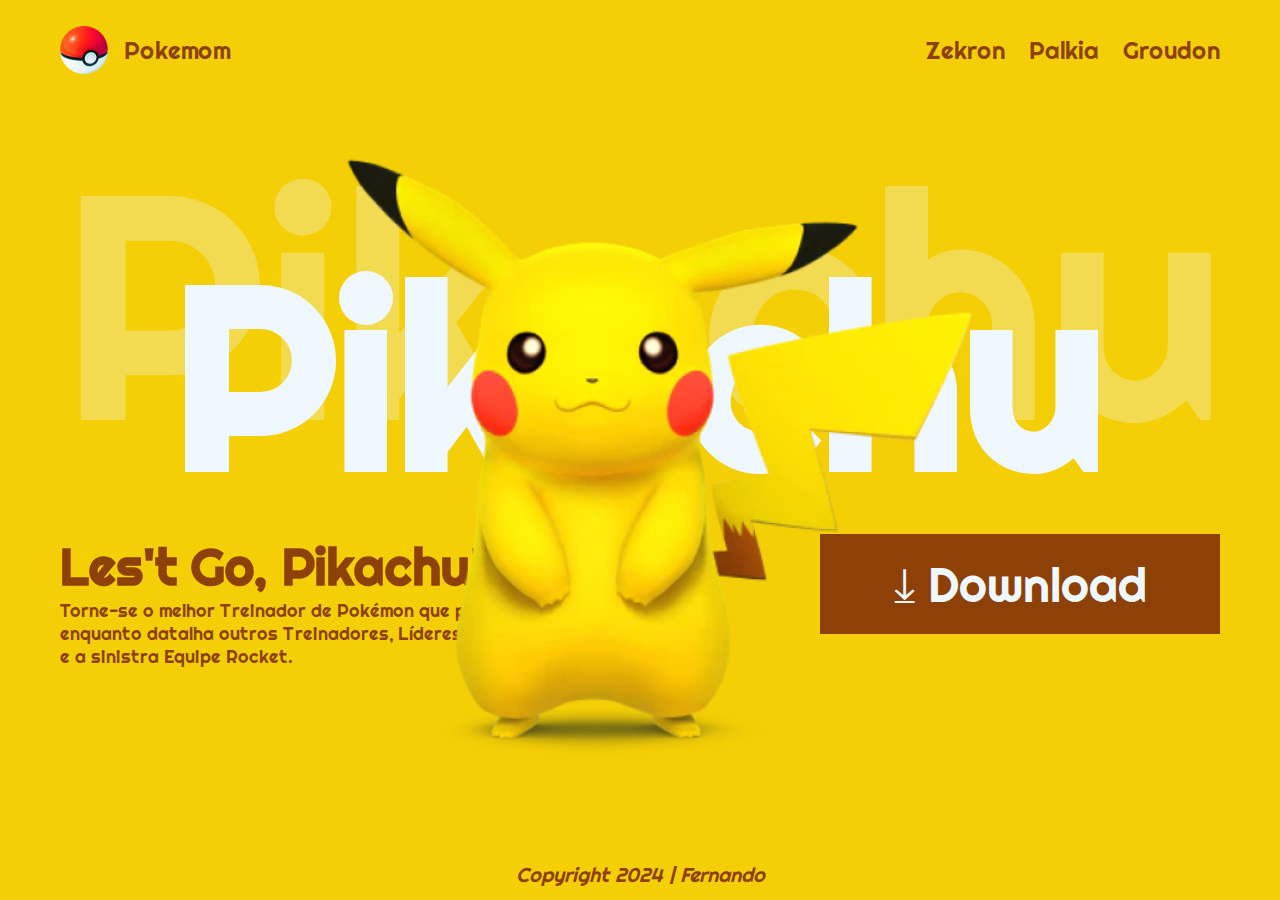
<file: index.html>
<!DOCTYPE html>
<html lang="pt-BR">
<head>
    <meta charset="UTF-8">
    <meta name="viewport" content="width=device-width, initial-scale=1.0">
    <link rel="preconnect" href="https://fonts.googleapis.com">
    <link rel="preconnect" href="https://fonts.gstatic.com" crossorigin>
    <link href="https://fonts.googleapis.com/css2?family=Righteous&display=swap" rel="stylesheet">
    <link rel="stylesheet" href="./style.css">
    <title>Let`s Go Pikachu</title>
</head>
<body>
    <header>
        <a href="">
            <img src="./img/poke-bola.png" alt="">
            <span>Pokemom</span>
        </a>
        <div>
            <a href="./pokemo1.html">Zekron</a>
            <a href="./pokemon2.html">Palkia</a>
            <a href="./pokemon3.html">Groudon</a>
        </div>
    </header>
    <main>
        <div class="title">
            <h1>Pikachu</h1>
            <span>Pikachu</span>
        </div>
        <div class="container">
            <div>
                <h2>
                    Les't Go, Pikachu!
                </h2>
                <p>Torne-se o melhor Treinador de Pokémon que puder, enquanto datalha outros Treinadores, Líderes de Ginásios e a sinistra Equipe Rocket.</p>
            </div>
            <div class="action">
                <a href="">
                    &#10515; Download
                </a>
            </div>
        </div>
    </main>
    <footer>
        <p>Copyright 2024 | Fernando</p>
    </footer>
    <img src="./img/pikachu.png" alt="Pikachu" class="pikachu-image">
</body>
</html>
</file>
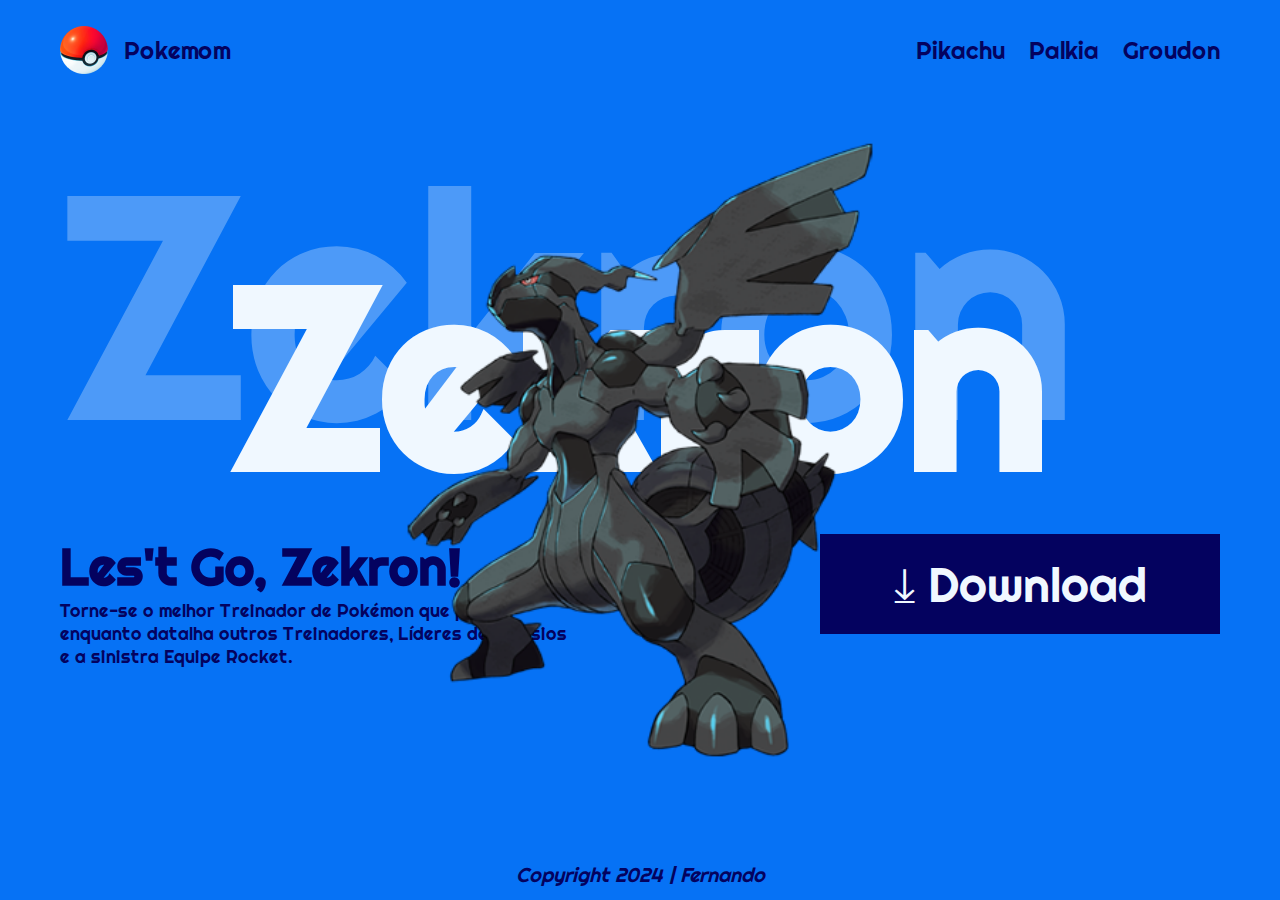
<file: pokemo1.html>
<!DOCTYPE html>
<html lang="pt-BR">
<head>
    <meta charset="UTF-8">
    <meta name="viewport" content="width=device-width, initial-scale=1.0">
    <link rel="preconnect" href="https://fonts.googleapis.com">
    <link rel="preconnect" href="https://fonts.gstatic.com" crossorigin>
    <link href="https://fonts.googleapis.com/css2?family=Righteous&display=swap" rel="stylesheet">
    <link rel="stylesheet" href="./pokemon1.css">
    <title>Let`s Go Pikachu</title>
</head>
<body>
    <header>
        <a href="">
            <img src="./img/poke-bola.png" alt="">
            <span>Pokemom</span>
        </a>
        <div>
            <a href="./index.html">Pikachu</a>
            <a href="./pokemon2.html">Palkia</a>
            <a href="./pokemon3.html">Groudon</a>
        </div>
    </header>
    <main>
        <div class="title">
            <h1>Zekron</h1>
            <span>Zekron</span>
        </div>
        <div class="container">
            <div>
                <h2>
                    Les't Go, Zekron!
                </h2>
                <p>Torne-se o melhor Treinador de Pokémon que puder, enquanto datalha outros Treinadores, Líderes de Ginásios e a sinistra Equipe Rocket.</p>
            </div>
            <div class="action">
                <a href="">
                    &#10515; Download
                </a>
            </div>
        </div>
    </main>
    <footer>
        <p>Copyright 2024 | Fernando</p>
    </footer>
    <img src="./zekron.png" alt="Zekron" class="zekron">
</body>
</html>
</file>
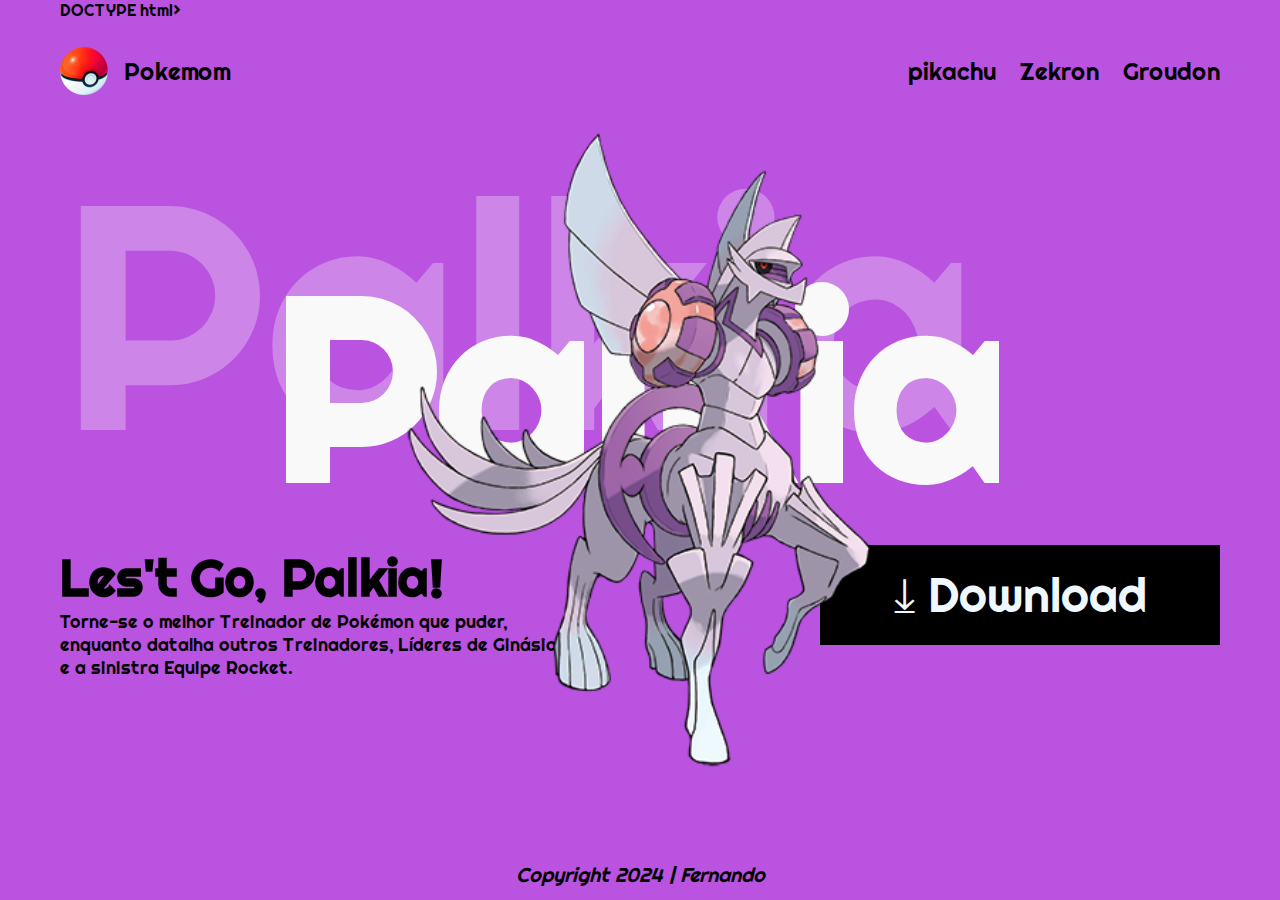
<file: pokemon2.html>
DOCTYPE html>
<html lang="pt-BR">
<head>
    <meta charset="UTF-8">
    <meta name="viewport" content="width=device-width, initial-scale=1.0">
    <link rel="preconnect" href="https://fonts.googleapis.com">
    <link rel="preconnect" href="https://fonts.gstatic.com" crossorigin>
    <link href="https://fonts.googleapis.com/css2?family=Righteous&display=swap" rel="stylesheet">
    <link rel="stylesheet" href="./pokemon2.css">
    <title>Let`s Go Palkia</title>
</head>
<body>
    <header>
        <a href="">
            <img src="./img/poke-bola.png" alt="">
            <span>Pokemom</span>
        </a>
        <div>
            <a href="./index.html">pikachu</a>
            <a href="./pokemo1.html">Zekron</a>
            <a href="./pokemon3.html">Groudon</a>
        </div>
    </header>
    <main>
        <div class="title">
            <h1>Palkia</h1>
            <span>Palkia</span>
        </div>
        <div class="container">
            <div>
                <h2>
                    Les't Go, Palkia!
                </h2>
                <p>Torne-se o melhor Treinador de Pokémon que puder, enquanto datalha outros Treinadores, Líderes de Ginásios e a sinistra Equipe Rocket.</p>
            </div>
            <div class="action">
                <a href="">
                    &#10515; Download
                </a>
            </div>
        </div>
    </main>
    <footer>
        <p>Copyright 2024 | Fernando</p>
    </footer>
    <img src="./palkia.png" alt="Palkia" class="Palkia">
</body>
</html>
</file>
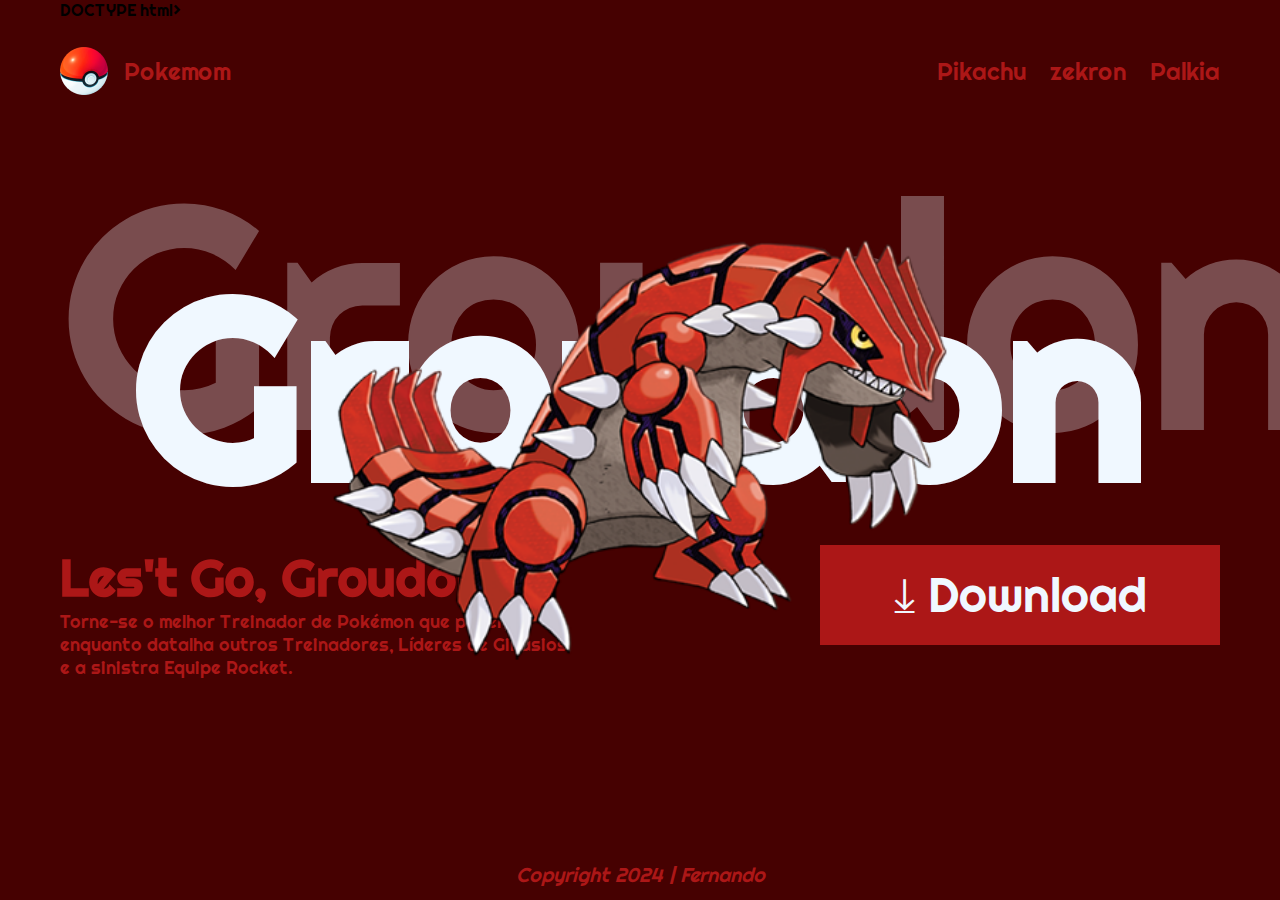
<file: pokemon3.html>
DOCTYPE html>
<html lang="pt-BR">
<head>
    <meta charset="UTF-8">
    <meta name="viewport" content="width=device-width, initial-scale=1.0">
    <link rel="preconnect" href="https://fonts.googleapis.com">
    <link rel="preconnect" href="https://fonts.gstatic.com" crossorigin>
    <link href="https://fonts.googleapis.com/css2?family=Righteous&display=swap" rel="stylesheet">
    <link rel="stylesheet" href="./pokemon3.css">
    <title>Let`s Go </title>
</head>
<body>
    <header>
        <a href="">
            <img src="./img/poke-bola.png" alt="">
            <span>Pokemom</span>
        </a>
        <div>
            <a href="./index.html">Pikachu</a>
            <a href="./pokemo1.html">zekron</a>
            <a href="./pokemon2.html">Palkia</a>
        </div>
    </header>
    <main>
        <div class="title">
            <h1>Groudon</h1>
            <span>Groudon</span>
        </div>
        <div class="container">
            <div>
                <h2>
                    Les't Go, Groudon!
                </h2>
                <p>Torne-se o melhor Treinador de Pokémon que puder, enquanto datalha outros Treinadores, Líderes de Ginásios e a sinistra Equipe Rocket.</p>
            </div>
            <div class="action">
                <a href="">
                    &#10515; Download
                </a>
            </div>
        </div>
    </main>
    <footer>
        <p>Copyright 2024 | Fernando</p>
    </footer>
    <img src="./ggg2.png" alt="Groudon" class="Groudon">
</body>
</html>
</file>
<file: style.css>
*{
    margin: 0;
    padding: 0;
    box-sizing: border-box;
}

:root{
    --primary-color: #f5cf06;
    --secondary-color: #8e4106;
}

a{
    text-decoration: none;
}

body{
    height: 100vh;
    background-color:  var(--primary-color);
    display: flex;
    flex-direction: column;
    padding-inline: 60px;
    font-family: "Righteous", sans-serif;
}
header{
    height: 100px;
    display: flex;
    justify-content: space-between;
    z-index: 1;
}
header div{
    display:flex;
    gap:24px;
    
}

header a{
    display: flex;
    align-items: center;
    gap: 16px;
    height: 100%;
    font-size: 24px;
    color: var(--secondary-color);
}

main{
    flex-grow: 1;
    display: flex;
    flex-direction: column;
    justify-content: center;
}

.title{
    color: aliceblue;
    position: relative;
}

.title h1{
    font-size: 20vw;
    text-align: center;
}

.title span{
    font-size: 25vw;
    text-align: center;
    position: absolute;
    top: -35%;
    left: 0;
    opacity: 0.3;
}

.container{
    height: 200px;
    display: flex;
}

.container div{
    width: 50%;
}

.container h2{
    font-size: 4vw;
    color: var(--secondary-color);
}
.container p{
    font-size: 1.4vw;
    width: 40vw;
    color: var(--secondary-color);
}


.action{
    display: flex;
    justify-content: end;
}

.action a{
    display: flex;
    justify-content: center;
    align-items: center;
    height: 100px;
    width: 400px;
    background-color: var(--secondary-color);
    color: aliceblue;
    font-size: 48px;
}

footer{

    height: 50px;
    display: flex;
    font-style: italic;
    align-items: center;
    justify-content: center;
    font-size: 20px;
    color: var(--secondary-color);
}


.pikachu-image {
    position: absolute;
    top: 50%;
    left: 50%;
    transform: translate(-50%, -50%);
    height: 75vh;
}

/*TABLET*/

@media (max-width:960px) {
    body{
        padding-inline: 30px;
        padding-bottom: 32px;
    }
    main{
        justify-content: space-between;
    }
    footer{
        display: none;
    }
    .pikachu-image {
        width: 80vw;
        height: 80vw;
    }
    .container{
        flex-direction: column;
        height: auto;
        gap: 16px;
    }
    .container div{
        display: flex;
        flex-direction: column;
        text-align: center;
        align-items: center;
        width: 100%;
    }
    .container div h2{
        width: 100%;
    }
    .container div p{
        width: 80%;
    }
    
 }
 
 @media (max-width:960px) {
    header div{
        display: none;
    }
    .container{
        flex-direction: column;
        height: auto;
        gap: 16px;
    }
    .container div h2{
        font-size: 32px;
    }
    .container div p{
        display: none;
    }
    .action{
        width: 80%;
    }
 }
</file>
<file: pokemon1.css>
*{
    margin: 0;
    padding: 0;
    box-sizing: border-box;
}

:root{
    --primary-color: #0672f5;
    --secondary-color: #04025f;
}

a{
    text-decoration: none;
}

body{
    height: 100vh;
    background-color:  var(--primary-color);
    display: flex;
    flex-direction: column;
    padding-inline: 60px;
    font-family: "Righteous", sans-serif;
}
header{
    height: 100px;
    display: flex;
    justify-content: space-between;
    z-index: 1;
}
header div{
    display:flex;
    gap:24px;
    
}

header a{
    display: flex;
    align-items: center;
    gap: 16px;
    height: 100%;
    font-size: 24px;
    color: var(--secondary-color);
}

main{
    flex-grow: 1;
    display: flex;
    flex-direction: column;
    justify-content: center;
}

.title{
    color: aliceblue;
    position: relative;
}

.title h1{
    font-size: 20vw;
    text-align: center;
}

.title span{
    font-size: 25vw;
    text-align: center;
    position: absolute;
    top: -35%;
    left: 0;
    opacity: 0.3;
}

.container{
    height: 200px;
    display: flex;
}

.container div{
    width: 50%;
}

.container h2{
    font-size: 4vw;
    color: var(--secondary-color);
}
.container p{
    font-size: 1.4vw;
    width: 40vw;
    color: var(--secondary-color);
}


.action{
    display: flex;
    justify-content: end;
}

.action a{
    display: flex;
    justify-content: center;
    align-items: center;
    height: 100px;
    width: 400px;
    background-color: var(--secondary-color);
    color: aliceblue;
    font-size: 48px;
}

footer{

    height: 50px;
    display: flex;
    font-style: italic;
    align-items: center;
    justify-content: center;
    font-size: 20px;
    color: var(--secondary-color);
}


.zekron {
    position: absolute;
    top: 50%;
    left: 50%;
    transform: translate(-50%, -50%);
    height: 75vh;
}
</file>
<file: pokemon2.css>
*{
    margin: 0;
    padding: 0;
    box-sizing: border-box;
}

:root{
    --primary-color: #ba53e0;
    --secondary-color: #000000;
}

a{
    text-decoration: none;
}

body{
    height: 100vh;
    background-color:  var(--primary-color);
    display: flex;
    flex-direction: column;
    padding-inline: 60px;
    font-family: "Righteous", sans-serif;
}
header{
    height: 100px;
    display: flex;
    justify-content: space-between;
    z-index: 1;
}
header div{
    display:flex;
    gap:24px;
    
}

header a{
    display: flex;
    align-items: center;
    gap: 16px;
    height: 100%;
    font-size: 24px;
    color: var(--secondary-color);
}

main{
    flex-grow: 1;
    display: flex;
    flex-direction: column;
    justify-content: center;
}

.title{
    color: rgb(249, 249, 249);
    position: relative;
}

.title h1{
    font-size: 20vw;
    text-align: center;
}

.title span{
    font-size: 25vw;
    text-align: center;
    position: absolute;
    top: -35%;
    left: 0;
    opacity: 0.3;
}

.container{
    height: 200px;
    display: flex;
}

.container div{
    width: 50%;
}

.container h2{
    font-size: 4vw;
    color: var(--secondary-color);
}
.container p{
    font-size: 1.4vw;
    width: 40vw;
    color: var(--secondary-color);
}


.action{
    display: flex;
    justify-content: end;
}

.action a{
    display: flex;
    justify-content: center;
    align-items: center;
    height: 100px;
    width: 400px;
    background-color: var(--secondary-color);
    color: aliceblue;
    font-size: 48px;
}

footer{

    height: 50px;
    display: flex;
    font-style: italic;
    align-items: center;
    justify-content: center;
    font-size: 20px;
    color: var(--secondary-color);
}


.Palkia {
    position: absolute;
    top: 50%;
    left: 50%;
    transform: translate(-50%, -50%);
    height: 75vh;
}
</file>
<file: pokemon3.css>
*{
    margin: 0;
    padding: 0;
    box-sizing: border-box;
}

:root{
    --primary-color: #460101;
    --secondary-color: #ac1717;
}

a{
    text-decoration: none;
}

body{
    height: 100vh;
    background-color:  var(--primary-color);
    display: flex;
    flex-direction: column;
    padding-inline: 60px;
    font-family: "Righteous", sans-serif;
}
header{
    height: 100px;
    display: flex;
    justify-content: space-between;
    z-index: 1;
}
header div{
    display:flex;
    gap:24px;
    
}

header a{
    display: flex;
    align-items: center;
    gap: 16px;
    height: 100%;
    font-size: 24px;
    color: var(--secondary-color);
}

main{
    flex-grow: 1;
    display: flex;
    flex-direction: column;
    justify-content: center;
}

.title{
    color: aliceblue;
    position: relative;
}

.title h1{
    font-size: 20vw;
    text-align: center;
}

.title span{
    font-size: 25vw;
    text-align: center;
    position: absolute;
    top: -35%;
    left: 0;
    opacity: 0.3;
}

.container{
    height: 200px;
    display: flex;
}

.container div{
    width: 50%;
}

.container h2{
    font-size: 4vw;
    color: var(--secondary-color);
}
.container p{
    font-size: 1.4vw;
    width: 40vw;
    color: var(--secondary-color);
}


.action{
    display: flex;
    justify-content: end;
}

.action a{
    display: flex;
    justify-content: center;
    align-items: center;
    height: 100px;
    width: 400px;
    background-color: var(--secondary-color);
    color: aliceblue;
    font-size: 48px;
}

footer{

    height: 50px;
    display: flex;
    font-style: italic;
    align-items: center;
    justify-content: center;
    font-size: 20px;
    color: var(--secondary-color);
}


.Groudon {
    position: absolute;
    top: 50%;
    left: 50%;
    transform: translate(-50%, -50%);
    height: 75vh;
}
</file>
